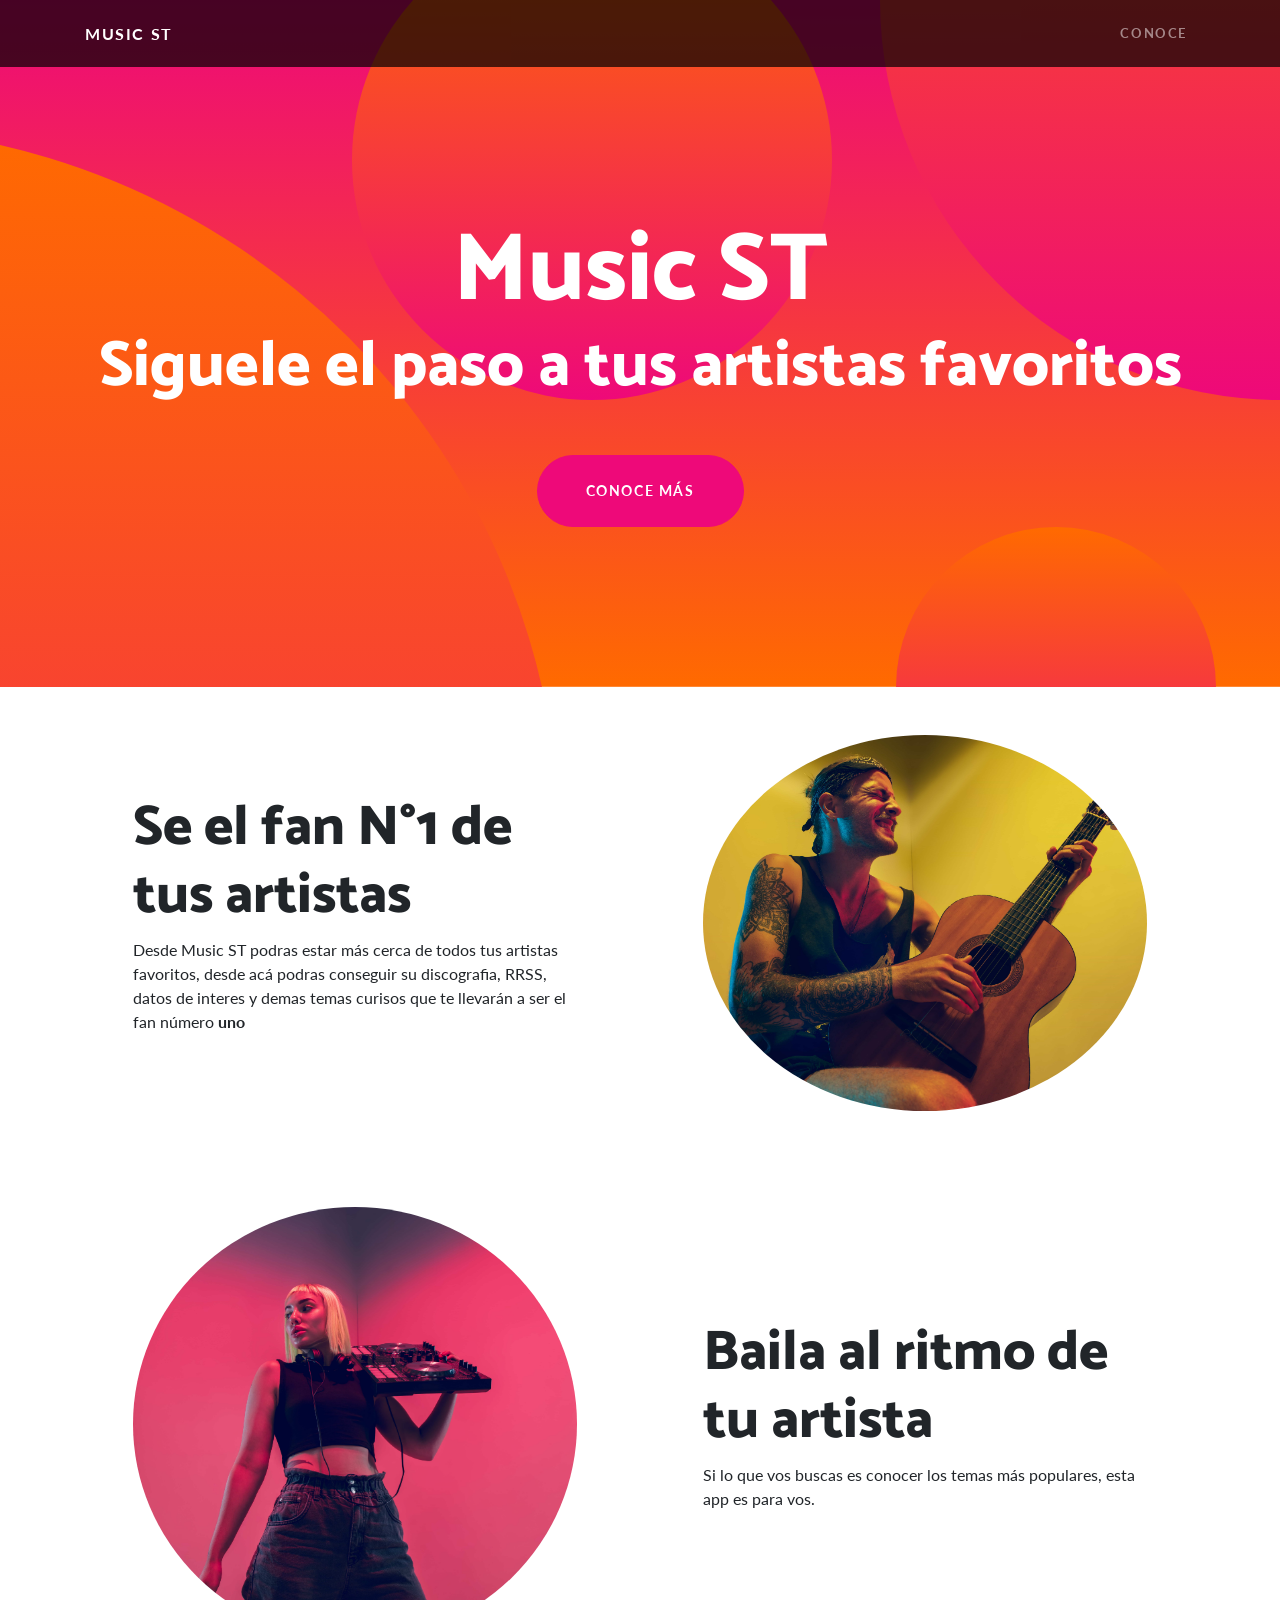
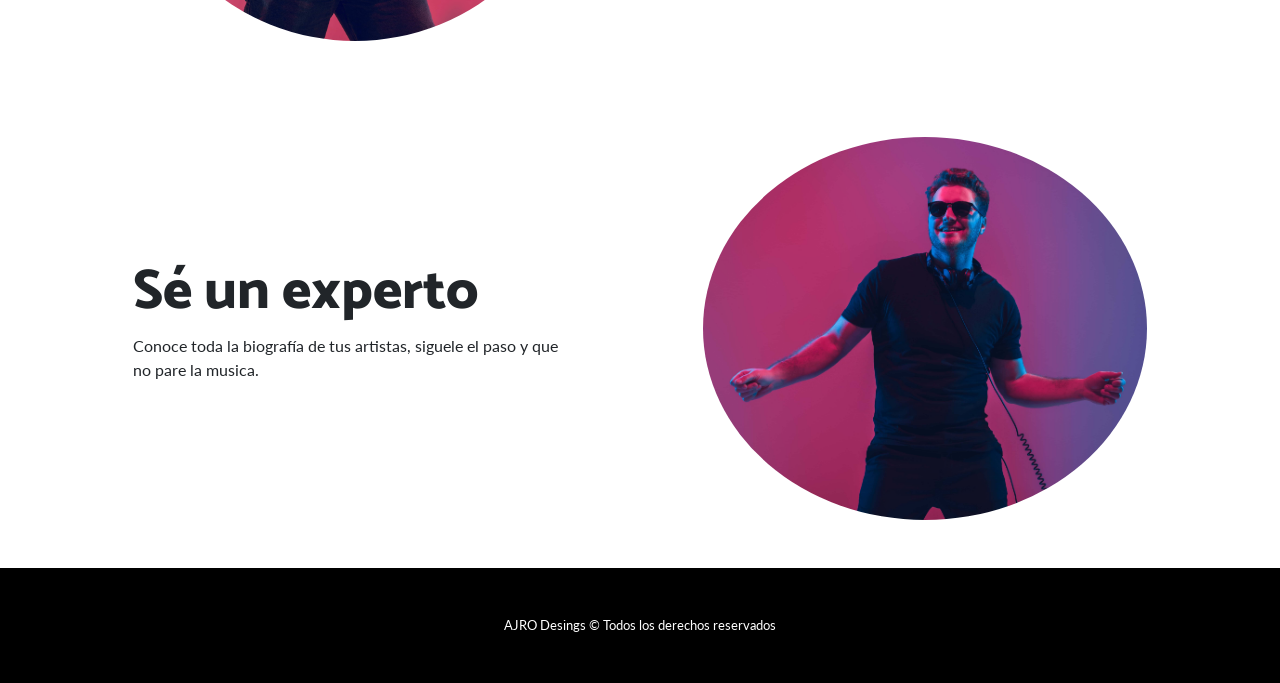
<file: index.html>
<!DOCTYPE html>
<html lang="es">

  <head>
    <meta charset="utf-8">
    <link rel="shortcut icon" href="favicon.ico">
    <meta name="viewport" content="width=device-width, initial-scale=1, shrink-to-fit=no">
    <meta name="description" content="">
    <meta name="author" content="">
    <title>Anderson Rodriguez | Catedra PWA</title>
    <link href="css/bootstrap.min.css" rel="stylesheet">
    <link href="https://fonts.googleapis.com/css?family=Catamaran:100,200,300,400,500,600,700,800,900" rel="stylesheet">
    <link href="https://fonts.googleapis.com/css?family=Lato:100,100i,300,300i,400,400i,700,700i,900,900i" rel="stylesheet">
    <link href="css/estilos.css" rel="stylesheet">
    <meta name="theme-color" content="#ee0979">
    <link rel="manifest" href="manifest.json">



  </head>



    <body>

      <div class="offline-banner">
        <div class="text-center bg-danger">Status:
            <span class="st-offline">OFFLINE</span>
        </div>
    </div>
      
    <nav class="navbar navbar-expand-lg navbar-dark navbar-custom fixed-top">
      <div class="container">
        <a class="navbar-brand" href="index.html">Music ST</a>
        <button class="navbar-toggler" type="button" data-toggle="collapse" data-target="#navbarResponsive" aria-controls="navbarResponsive" aria-expanded="false" aria-label="Toggle navigation">
          <span class="navbar-toggler-icon"></span>
        </button>
        <div class="collapse navbar-collapse" id="navbarResponsive">
          <ul class="navbar-nav ml-auto">
            <li class="nav-item">
              <a class="nav-link" href="conoceme.html">Conoce</a>
            </li>
          </ul>

        </div>
      </div>
    </nav>


    <header class="masthead text-center text-white">
      <div class="masthead-content">
        <div class="container">
          <h1 class="masthead-heading mb-0">Music ST</h1>
          <h2 class="masthead-subheading mb-0">Siguele el paso a tus artistas favoritos</h2>
          <a href="conoceme.html" class="btn btn-primary btn-xl rounded-pill mt-5">Conoce más</a>
        </div>
      </div>
      <div class="bg-circle-1 bg-circle"></div>
      <div class="bg-circle-2 bg-circle"></div>
      <div class="bg-circle-3 bg-circle"></div>
      <div class="bg-circle-4 bg-circle"></div>
    </header>

    <section>
      <div class="container">
        <div class="row align-items-center">
          <div class="col-lg-6 order-lg-2">
            <div class="p-5">
              <img class="img-fluid rounded-circle" src="img/01.jpg" alt="hombre con guitarra">
            </div>
          </div>
          <div class="col-lg-6 order-lg-1">
            <div class="p-5">
              <h2 class="display-4">Se el fan N°1  de tus artistas</h2>
              <p>Desde  Music ST podras estar más
                cerca de todos tus artistas favoritos, desde acá podras conseguir su discografia, RRSS, 
                datos de interes y demas temas curisos que te llevarán a ser el fan número <b>uno</b>
              </p>
            </div>
          </div>
        </div>
      </div>
    </section>

    <section>
      <div class="container">
        <div class="row align-items-center">
          <div class="col-lg-6">
            <div class="p-5">
              <img class="img-fluid rounded-circle" src="img/02.jpg" alt="mujer con mezclador dj">
            </div>
          </div>
          <div class="col-lg-6">
            <div class="p-5">
              <h2 class="display-4">Baila al ritmo de tu artista</h2>
              <p>Si lo que vos buscas es conocer los temas más populares, esta app es para vos.</p>
            </div>
          </div>
        </div>
      </div>
    </section>

    <section>
      <div class="container">
        <div class="row align-items-center">
          <div class="col-lg-6 order-lg-2">
            <div class="p-5">
              <img class="img-fluid rounded-circle" src="img/03.jpg" alt="hombre bailando">
            </div>
          </div>
          <div class="col-lg-6 order-lg-1">
            <div class="p-5">
              <h2 class="display-4">Sé un experto</h2>
              <p>Conoce toda la biografía de tus artistas, siguele el paso y que no pare la musica.</p>
            </div>
          </div>
        </div>
      </div>
    </section>




    

   
    <footer class="py-5 bg-black">
      <div class="container">
        <p class="m-0 text-center text-white small">AJRO Desings &copy; Todos los derechos reservados</p>
      </div>
    </footer>

    <script src="js/navbar.js"></script>
    <script src="js/register-sw.js"></script>


  </body>

</html>
</file>
<file: css/estilos.css>
body {
  font-family: 'Lato';
}

h1,
h2,
h3,
h4,
h5,
h6 {
  font-family: 'Catamaran';
  font-weight: 800 !important;
}

.buscar{
  padding: 5px;
  position: absolute;
}


body:not(.offline) .offline-banner {

  height: 24px;
  position: absolute;
  z-index: 3000;
  margin-top: -24px;
  width: 100%;
  transition: all 0.5s;

}

body.offline .offline-banner {
  transition: all 0.5s;
  margin: 0;
  position: absolute;
  z-index: 3000;
  width: 100%;
}






.bg-danger {
  background-color: #dc3545!important;
}

.bg-danger {
  color: var(--gris-claro);
}





#centrar{
 width: 250px;
 height: 50px;
 margin: auto;
 border: none;
 padding-top: 45px ;
}

.buscar input{
  width: 0px;
  height: 40px;
  padding: 0 20px;
  font-size: 18px;
  outline: none;
  border: 1px solid whitesmoke;
  border-radius: 30px;
  transition: all 0.6s ease;
}


.buscar:hover input {
width: 240px;
}



.btn-xl {
  text-transform: uppercase;
  padding: 1.5rem 3rem;
  font-size: 0.9rem;
  font-weight: 700;
  letter-spacing: 0.1rem;
}

.bg-black {
  background-color: #000 !important;
}


.rounded-pill {
  border-radius: 5rem;
}

.navbar-custom {
  padding-top: 1rem;
  padding-bottom: 1rem;
  background-color: rgba(0, 0, 0, 0.7);
}

.navbar-custom .navbar-brand {
  text-transform: uppercase;
  font-size: 1rem;
  letter-spacing: 0.1rem;
  font-weight: 700;
}

.navbar-custom .navbar-nav .nav-item .nav-link {
  text-transform: uppercase;
  font-size: 0.8rem;
  font-weight: 700;
  letter-spacing: 0.1rem;

}

header.masthead {
  position: relative;
  overflow: hidden;
  padding-top: calc(7rem + 72px);
  padding-bottom: 7rem;
  background: linear-gradient(0deg, #ff6a00 0%, #ee0979 100%);
  background-repeat: no-repeat;
  background-position: center center;
  background-attachment: scroll;
  background-size: cover;
}

header.masthead .masthead-content {
  z-index: 1;
  position: relative;
}

header.masthead .masthead-content .masthead-heading {
  font-size: 4rem;
}

header.masthead .masthead-content .masthead-subheading {
  font-size: 2rem;
}

header.masthead .bg-circle {
  z-index: 0;
  position: absolute;
  border-radius: 100%;
  background: linear-gradient(0deg, #ee0979 0%, #ff6a00 100%);
}

header.masthead .bg-circle-1 {
  height: 90rem;
  width: 90rem;
  bottom: -55rem;
  left: -55rem;
}

header.masthead .bg-circle-2 {
  height: 50rem;
  width: 50rem;
  top: -25rem;
  right: -25rem;
}

header.masthead .bg-circle-3 {
  height: 20rem;
  width: 20rem;
  bottom: -10rem;
  right: 5%;
}

header.masthead .bg-circle-4 {
  height: 30rem;
  width: 30rem;
  top: -5rem;
  right: 35%;
}

@media (min-width: 992px) {
  header.masthead {
    padding-top: calc(10rem + 55px);
    padding-bottom: 10rem;
  }
  header.masthead .masthead-content .masthead-heading {
    font-size: 6rem;
  }
  header.masthead .masthead-content .masthead-subheading {
    font-size: 4rem;
  }
}

.bg-primary {
  background-color: #ee0979 !important;
}

.btn-primary {
  background-color: #ee0979;
  border-color: #ee0979;
}

.btn-primary:active, .btn-primary:focus, .btn-primary:hover {
  background-color: #bd0760 !important;
  border-color: #bd0760 !important;
}

.btn-primary:focus {
  box-shadow: 0 0 0 0.2rem rgba(238, 9, 121, 0.5);
}

.btn-secondary {
  background-color: #ff6a00;
  border-color: #ff6a00;
}

.btn-secondary:active, .btn-secondary:focus, .btn-secondary:hover {
  background-color: #cc5500 !important;
  border-color: #cc5500 !important;
}

.btn-secondary:focus {
  box-shadow: 0 0 0 0.2rem rgba(255, 106, 0, 0.5);
}
</file>
